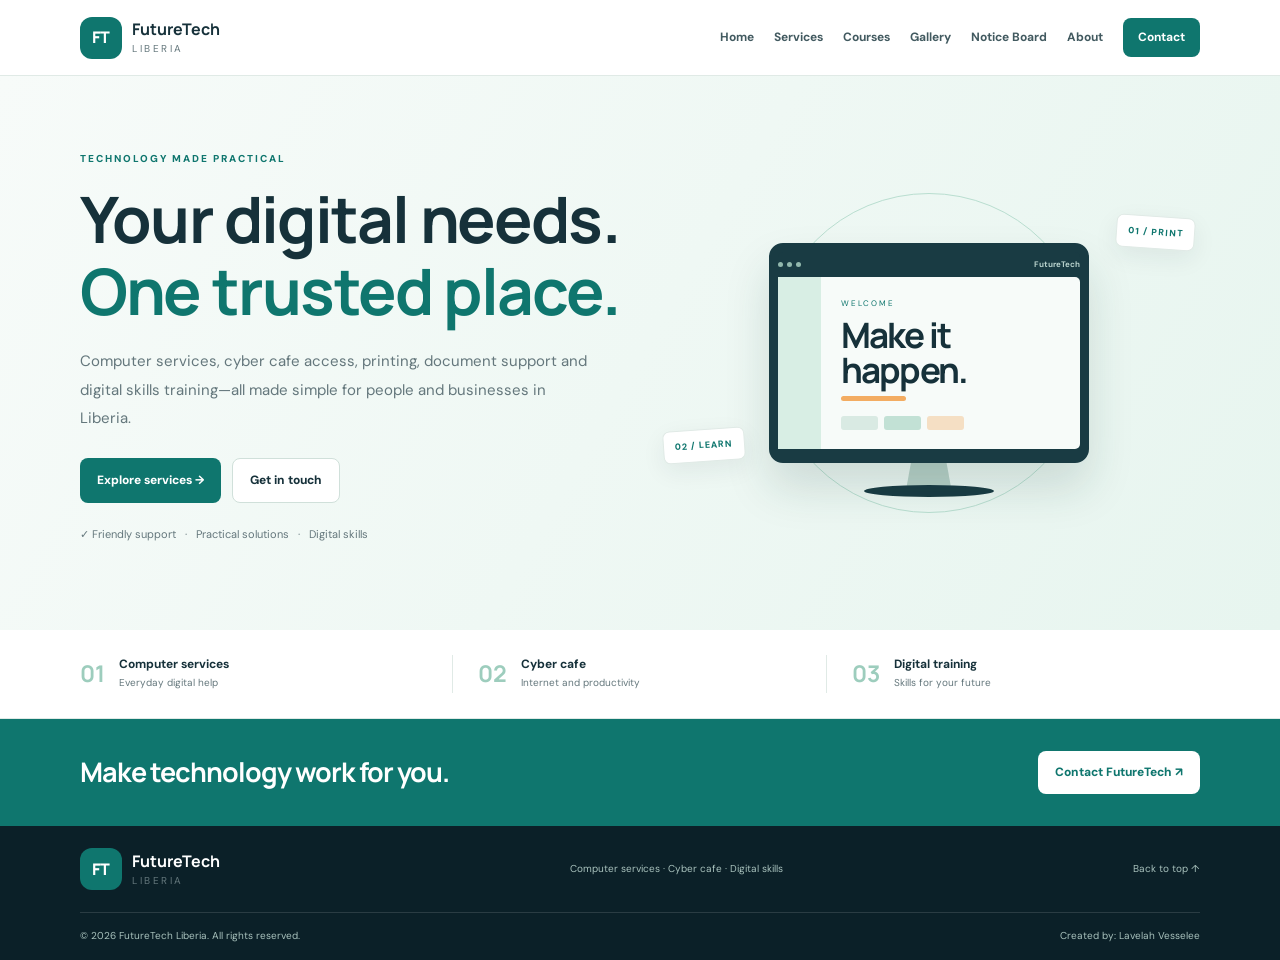
<file: index.html>
<!DOCTYPE html>
<html lang="en"><head><meta charset="utf-8"/><meta content="width=device-width, initial-scale=1" name="viewport"/><meta content="FutureTech Liberia computer services, cyber cafe, printing and digital skills training." name="description"/><meta content="#0f766e" name="theme-color"/><title>FutureTech Liberia | Home</title><link href="styles.css" rel="stylesheet"/><script defer="True" src="script.js"></script></head><body id="top"><header class="header"><div class="container nav-wrap"><a class="brand" href="index.html"><span class="logo">FT</span><span><b>FutureTech</b><small>LIBERIA</small></span></a><button aria-controls="nav" aria-expanded="false" aria-label="Toggle navigation" class="menu-toggle">☰</button><nav id="nav"><a href="index.html">Home</a><a href="services.html">Services</a><a href="courses.html">Courses</a><a href="gallery.html">Gallery</a><a href="notice-board.html">Notice Board</a><a href="about.html">About</a><a class="nav-button" href="contact.html">Contact</a></nav></div></header><main><section class="hero" id="home"><div class="container hero-grid"><div><p class="eyebrow">TECHNOLOGY MADE PRACTICAL</p><h1>Your digital needs.<br/><span>One trusted place.</span></h1><p class="intro">Computer services, cyber cafe access, printing, document support and digital skills training—all made simple for people and businesses in Liberia.</p><div class="actions"><a class="button primary" href="services.html">Explore services →</a><a class="button secondary" href="contact.html">Get in touch</a></div><p class="mini-note">✓ Friendly support   ·   Practical solutions   ·   Digital skills</p></div><div class="hero-art"><div class="circle"></div><div class="monitor"><div class="screen-bar"><i></i><i></i><i></i><b>FutureTech</b></div><div class="screen"><div class="side"></div><div><small>WELCOME</small><h2>Make it<br/>happen.</h2><span class="orange-line"></span><div class="blocks"><i></i><i></i><i></i></div></div></div></div><div class="stand"></div><div class="base"></div><div class="float-tag tag-a">01 / PRINT</div><div class="float-tag tag-b">02 / LEARN</div></div></div></section><section class="highlights"><div class="container highlight-grid"><div><b>01</b><span><strong>Computer services</strong><small>Everyday digital help</small></span></div><div><b>02</b><span><strong>Cyber cafe</strong><small>Internet and productivity</small></span></div><div><b>03</b><span><strong>Digital training</strong><small>Skills for your future</small></span></div></div></section><section class="final-cta"><div class="container cta-inner"><h2>Make technology work for you.</h2><a class="button white" href="contact.html">Contact FutureTech ↗</a></div></section></main><footer><div class="container footer-top"><a class="brand" href="index.html"><span class="logo">FT</span><span><b>FutureTech</b><small>LIBERIA</small></span></a><p>Computer services · Cyber cafe · Digital skills</p><a href="#top">Back to top ↑</a></div><div class="container footer-bottom"><span>© <span id="year"></span> FutureTech Liberia. All rights reserved.</span><span> Created by: Lavelah Vesselee </span></div></footer></body></html>
</file>
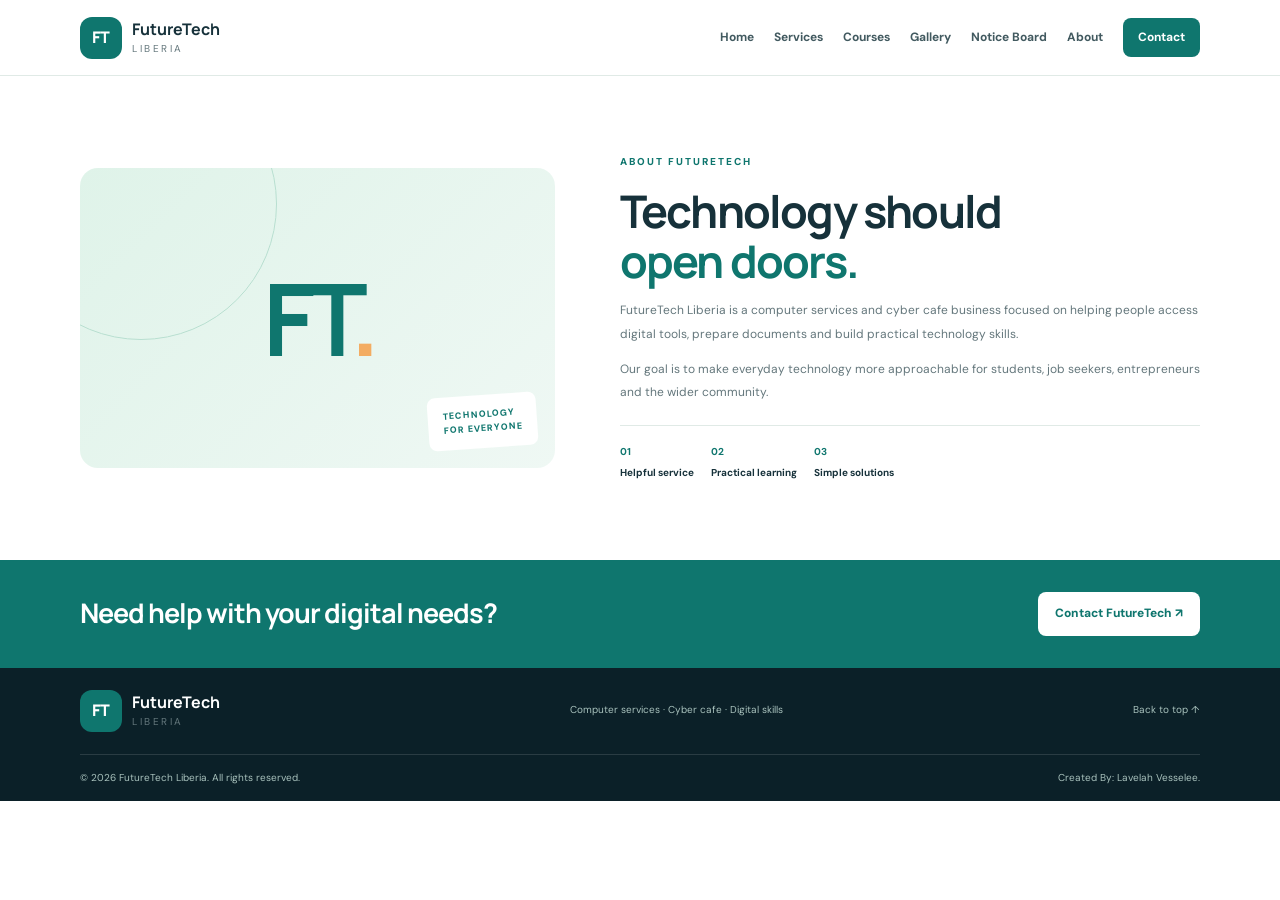
<file: about.html>
<!DOCTYPE html>
<html lang="en"><head><meta charset="utf-8"/><meta content="width=device-width, initial-scale=1" name="viewport"/><meta content="FutureTech Liberia computer services, cyber cafe, printing and digital skills training." name="description"/><meta content="#0f766e" name="theme-color"/><title>FutureTech Liberia | About</title><link href="styles.css" rel="stylesheet"/><script defer="True" src="script.js"></script></head><body id="top"><header class="header"><div class="container nav-wrap"><a class="brand" href="index.html"><span class="logo">FT</span><span><b>FutureTech</b><small>LIBERIA</small></span></a><button aria-controls="nav" aria-expanded="false" aria-label="Toggle navigation" class="menu-toggle">☰</button><nav id="nav"><a href="index.html">Home</a><a href="services.html">Services</a><a href="courses.html">Courses</a><a href="gallery.html">Gallery</a><a href="notice-board.html">Notice Board</a><a href="about.html">About</a><a class="nav-button" href="contact.html">Contact</a></nav></div></header><main><section class="section" id="about"><div class="container about-grid"><div class="about-art"><strong>FT<span>.</span></strong><div>TECHNOLOGY<br/>FOR EVERYONE</div></div><div><p class="eyebrow">ABOUT FUTURETECH</p><h2>Technology should<br/><span>open doors.</span></h2><p class="body-copy">FutureTech Liberia is a computer services and cyber cafe business focused on helping people access digital tools, prepare documents and build practical technology skills.</p><p class="body-copy">Our goal is to make everyday technology more approachable for students, job seekers, entrepreneurs and the wider community.</p><div class="values"><span><b>01</b> Helpful service</span><span><b>02</b> Practical learning</span><span><b>03</b> Simple solutions</span></div></div></div></section><section class="final-cta"><div class="container cta-inner"><h2>Need help with your digital needs?</h2><a class="button white" href="contact.html">Contact FutureTech ↗</a></div></section></main><footer><div class="container footer-top"><a class="brand" href="index.html"><span class="logo">FT</span><span><b>FutureTech</b><small>LIBERIA</small></span></a><p>Computer services · Cyber cafe · Digital skills</p><a href="#top">Back to top ↑</a></div><div class="container footer-bottom"><span>© <span id="year"></span> FutureTech Liberia. All rights reserved.</span><span>Created By: Lavelah Vesselee.</span></div></footer></body></html>
</file>
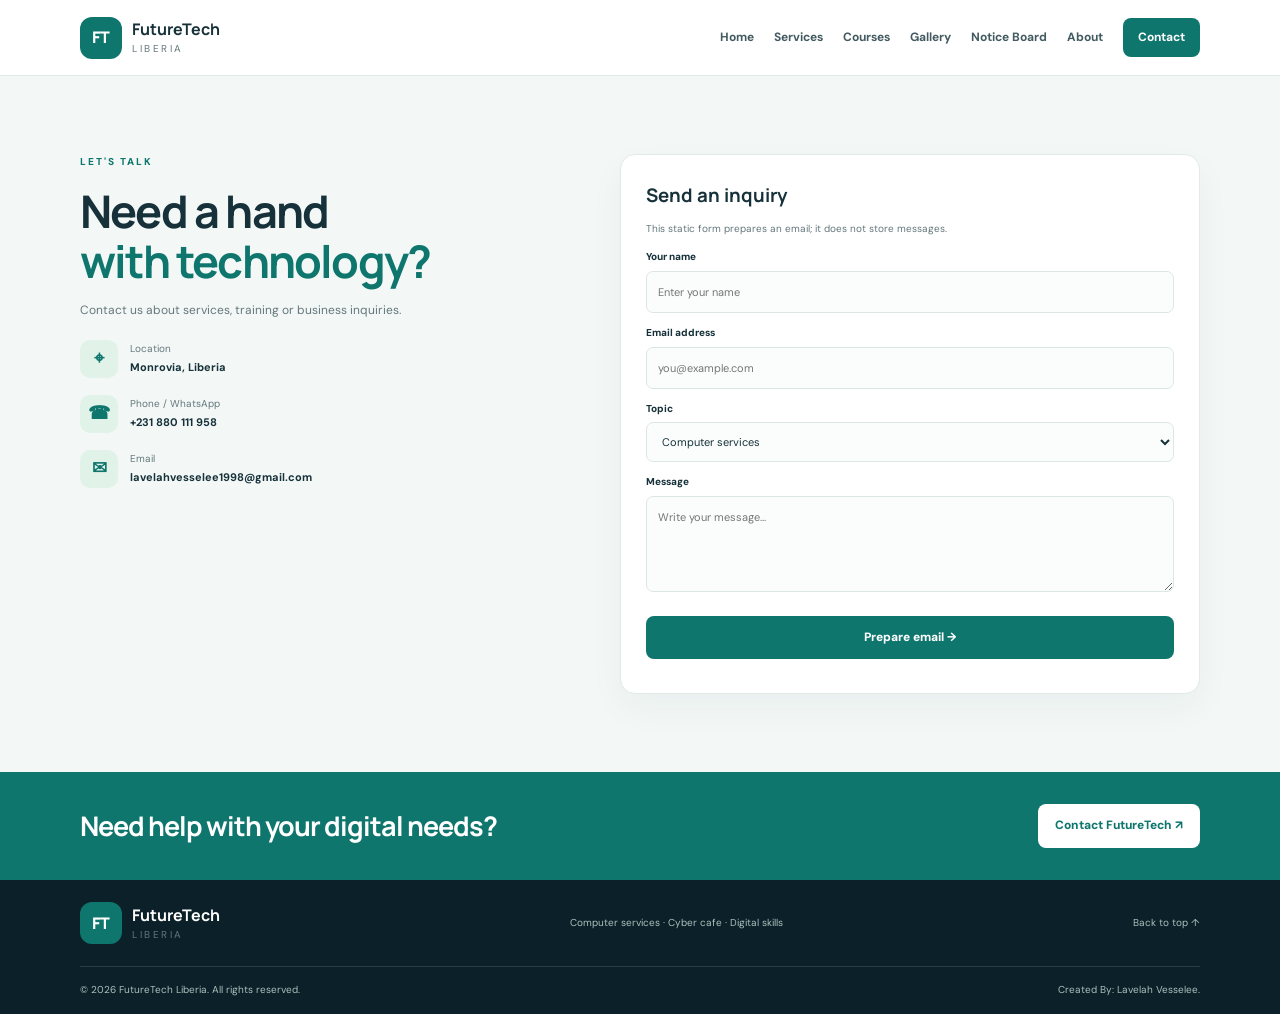
<file: contact.html>
<!DOCTYPE html>
<html lang="en"><head><meta charset="utf-8"/><meta content="width=device-width, initial-scale=1" name="viewport"/><meta content="FutureTech Liberia computer services, cyber cafe, printing and digital skills training." name="description"/><meta content="#0f766e" name="theme-color"/><title>FutureTech Liberia | Contact</title><link href="styles.css" rel="stylesheet"/><script defer="True" src="script.js"></script></head><body id="top"><header class="header"><div class="container nav-wrap"><a class="brand" href="index.html"><span class="logo">FT</span><span><b>FutureTech</b><small>LIBERIA</small></span></a><button aria-controls="nav" aria-expanded="false" aria-label="Toggle navigation" class="menu-toggle">☰</button><nav id="nav"><a href="index.html">Home</a><a href="services.html">Services</a><a href="courses.html">Courses</a><a href="gallery.html">Gallery</a><a href="notice-board.html">Notice Board</a><a href="about.html">About</a><a class="nav-button" href="contact.html">Contact</a></nav></div></header><main><section class="section soft" id="contact"><div class="container contact-grid"><div><p class="eyebrow">LET'S TALK</p><h2>Need a hand<br/><span>with technology?</span></h2><p class="body-copy">Contact us about services, training or business inquiries.</p><div class="contact-detail"><b>⌖</b><span><small>Location</small><strong>Monrovia, Liberia</strong></span></div><div class="contact-detail"><b>☎</b><span><small>Phone / WhatsApp</small><strong><a href="tel:+231880111958">+231 880 111 958</a></strong></span></div><div class="contact-detail"><b>✉</b><span><small>Email</small><strong><a href="mailto:lavelahvesselee1998@gmail.com">lavelahvesselee1998@gmail.com</a></strong></span></div></div><form class="form" id="contact-form"><h3>Send an inquiry</h3><p>This static form prepares an email; it does not store messages.</p><label for="name">Your name</label><input id="name" name="name" placeholder="Enter your name" required=""/><label for="email">Email address</label><input id="email" name="email" placeholder="you@example.com" required="" type="email"/><label for="topic">Topic</label><select id="topic" name="topic"><option>Computer services</option><option>Printing or documents</option><option>Courses and training</option><option>Business inquiry</option><option>Other</option></select><label for="message">Message</label><textarea id="message" name="message" placeholder="Write your message..." required="" rows="4"></textarea><button class="button primary" type="submit">Prepare email →</button><p aria-live="polite" id="form-status"></p></form></div></section><section class="final-cta"><div class="container cta-inner"><h2>Need help with your digital needs?</h2><a class="button white" href="contact.html">Contact FutureTech ↗</a></div></section></main><footer><div class="container footer-top"><a class="brand" href="index.html"><span class="logo">FT</span><span><b>FutureTech</b><small>LIBERIA</small></span></a><p>Computer services · Cyber cafe · Digital skills</p><a href="#top">Back to top ↑</a></div><div class="container footer-bottom"><span>© <span id="year"></span> FutureTech Liberia. All rights reserved.</span><span>Created By: Lavelah Vesselee.</span></div></footer></body></html>
</file>
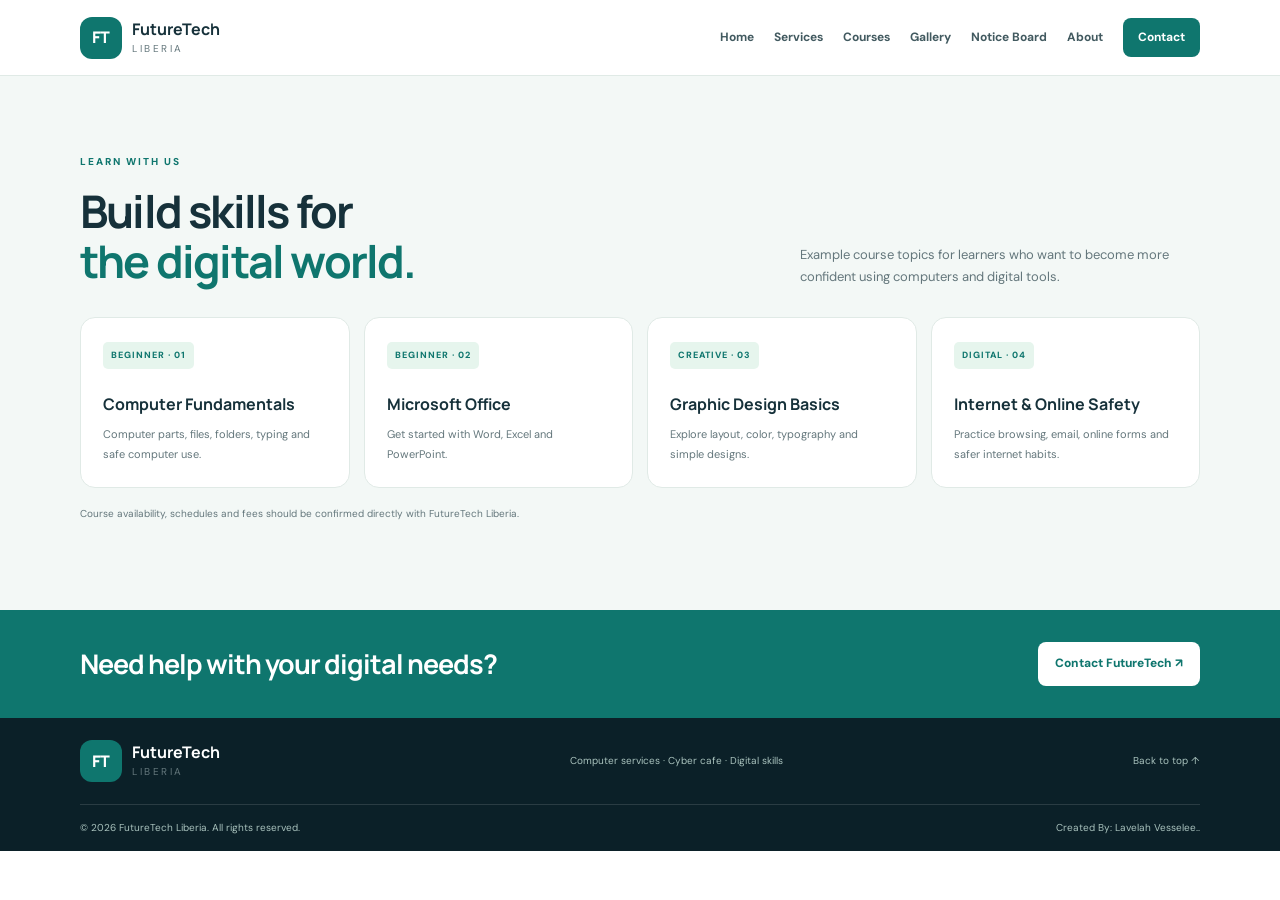
<file: courses.html>
<!DOCTYPE html>
<html lang="en"><head><meta charset="utf-8"/><meta content="width=device-width, initial-scale=1" name="viewport"/><meta content="FutureTech Liberia computer services, cyber cafe, printing and digital skills training." name="description"/><meta content="#0f766e" name="theme-color"/><title>FutureTech Liberia | Courses</title><link href="styles.css" rel="stylesheet"/><script defer="True" src="script.js"></script></head><body id="top"><header class="header"><div class="container nav-wrap"><a class="brand" href="index.html"><span class="logo">FT</span><span><b>FutureTech</b><small>LIBERIA</small></span></a><button aria-controls="nav" aria-expanded="false" aria-label="Toggle navigation" class="menu-toggle">☰</button><nav id="nav"><a href="index.html">Home</a><a href="services.html">Services</a><a href="courses.html">Courses</a><a href="gallery.html">Gallery</a><a href="notice-board.html">Notice Board</a><a href="about.html">About</a><a class="nav-button" href="contact.html">Contact</a></nav></div></header><main><section class="section soft" id="courses"><div class="container"><div class="section-head"><div><p class="eyebrow">LEARN WITH US</p><h2>Build skills for<br/><span>the digital world.</span></h2></div><p>Example course topics for learners who want to become more confident using computers and digital tools.</p></div><div class="cards four"><article class="card course"><label>BEGINNER · 01</label><h3>Computer Fundamentals</h3><p>Computer parts, files, folders, typing and safe computer use.</p></article><article class="card course"><label>BEGINNER · 02</label><h3>Microsoft Office</h3><p>Get started with Word, Excel and PowerPoint.</p></article><article class="card course"><label>CREATIVE · 03</label><h3>Graphic Design Basics</h3><p>Explore layout, color, typography and simple designs.</p></article><article class="card course"><label>DIGITAL · 04</label><h3>Internet &amp; Online Safety</h3><p>Practice browsing, email, online forms and safer internet habits.</p></article></div><p class="small-note">Course availability, schedules and fees should be confirmed directly with FutureTech Liberia.</p></div></section><section class="final-cta"><div class="container cta-inner"><h2>Need help with your digital needs?</h2><a class="button white" href="contact.html">Contact FutureTech ↗</a></div></section></main><footer><div class="container footer-top"><a class="brand" href="index.html"><span class="logo">FT</span><span><b>FutureTech</b><small>LIBERIA</small></span></a><p>Computer services · Cyber cafe · Digital skills</p><a href="#top">Back to top ↑</a></div><div class="container footer-bottom"><span>© <span id="year"></span> FutureTech Liberia. All rights reserved.</span><span>Created By: Lavelah Vesselee..</span></div></footer></body></html>
</file>
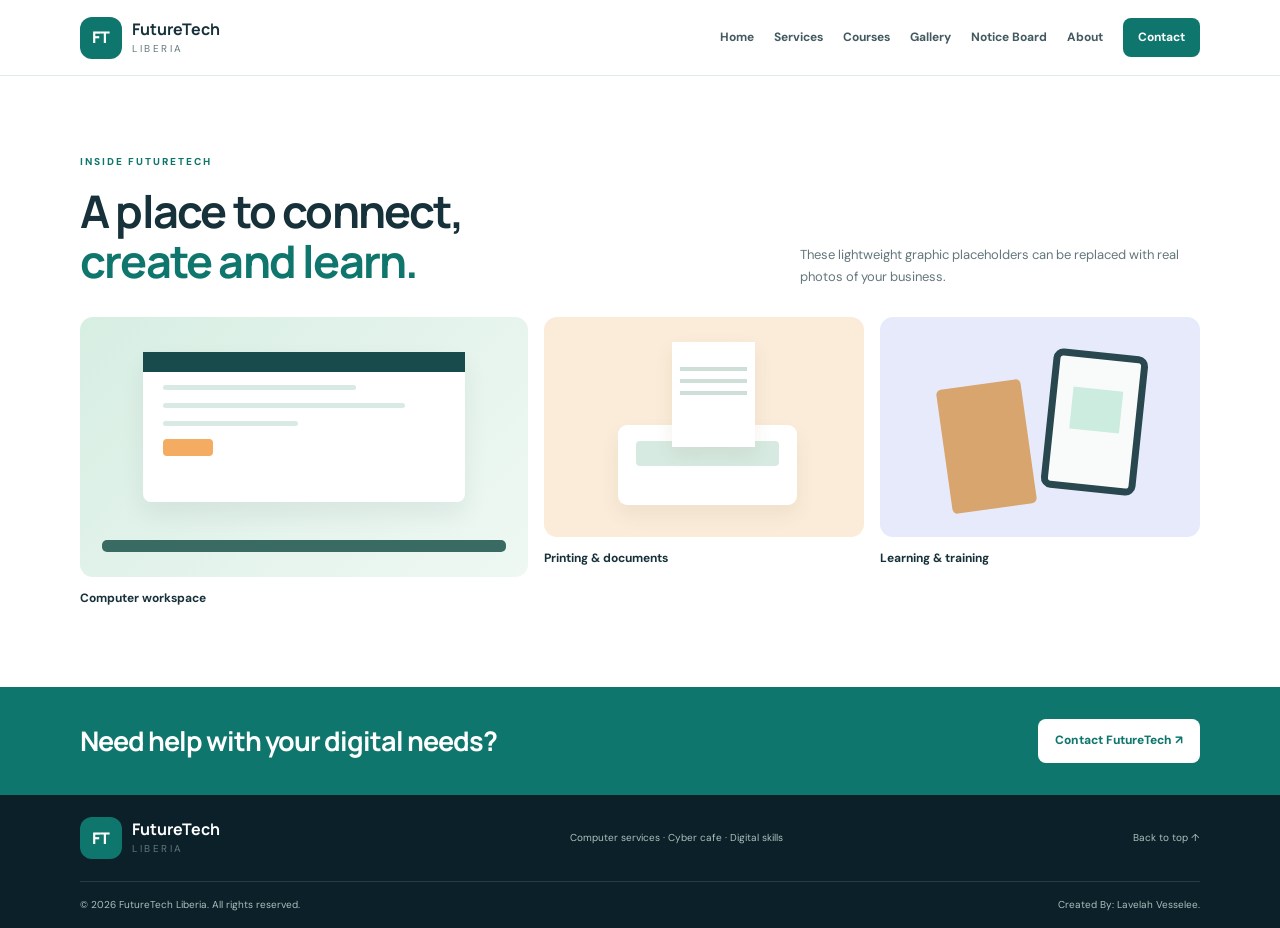
<file: gallery.html>
<!DOCTYPE html>
<html lang="en"><head><meta charset="utf-8"/><meta content="width=device-width, initial-scale=1" name="viewport"/><meta content="FutureTech Liberia computer services, cyber cafe, printing and digital skills training." name="description"/><meta content="#0f766e" name="theme-color"/><title>FutureTech Liberia | Gallery</title><link href="styles.css" rel="stylesheet"/><script defer="True" src="script.js"></script></head><body id="top"><header class="header"><div class="container nav-wrap"><a class="brand" href="index.html"><span class="logo">FT</span><span><b>FutureTech</b><small>LIBERIA</small></span></a><button aria-controls="nav" aria-expanded="false" aria-label="Toggle navigation" class="menu-toggle">☰</button><nav id="nav"><a href="index.html">Home</a><a href="services.html">Services</a><a href="courses.html">Courses</a><a href="gallery.html">Gallery</a><a href="notice-board.html">Notice Board</a><a href="about.html">About</a><a class="nav-button" href="contact.html">Contact</a></nav></div></header><main><section class="section" id="gallery"><div class="container"><div class="section-head"><div><p class="eyebrow">INSIDE FUTURETECH</p><h2>A place to connect,<br/><span>create and learn.</span></h2></div><p>These lightweight graphic placeholders can be replaced with real photos of your business.</p></div><div class="gallery"><div class="gallery-tile large"><div class="illustration workspace"><div class="mock-window"><div></div><i></i><i></i><i></i><b></b></div><div class="desk"></div></div><strong>Computer workspace</strong></div><div class="gallery-tile"><div class="illustration printing"><div class="paper"><i></i><i></i><i></i></div><div class="printer"></div></div><strong>Printing &amp; documents</strong></div><div class="gallery-tile"><div class="illustration learning"><div class="book"></div><div class="tablet"></div></div><strong>Learning &amp; training</strong></div></div></div></section><section class="final-cta"><div class="container cta-inner"><h2>Need help with your digital needs?</h2><a class="button white" href="contact.html">Contact FutureTech ↗</a></div></section></main><footer><div class="container footer-top"><a class="brand" href="index.html"><span class="logo">FT</span><span><b>FutureTech</b><small>LIBERIA</small></span></a><p>Computer services · Cyber cafe · Digital skills</p><a href="#top">Back to top ↑</a></div><div class="container footer-bottom"><span>© <span id="year"></span> FutureTech Liberia. All rights reserved.</span><span>Created By: Lavelah Vesselee.</span></div></footer></body></html>
</file>
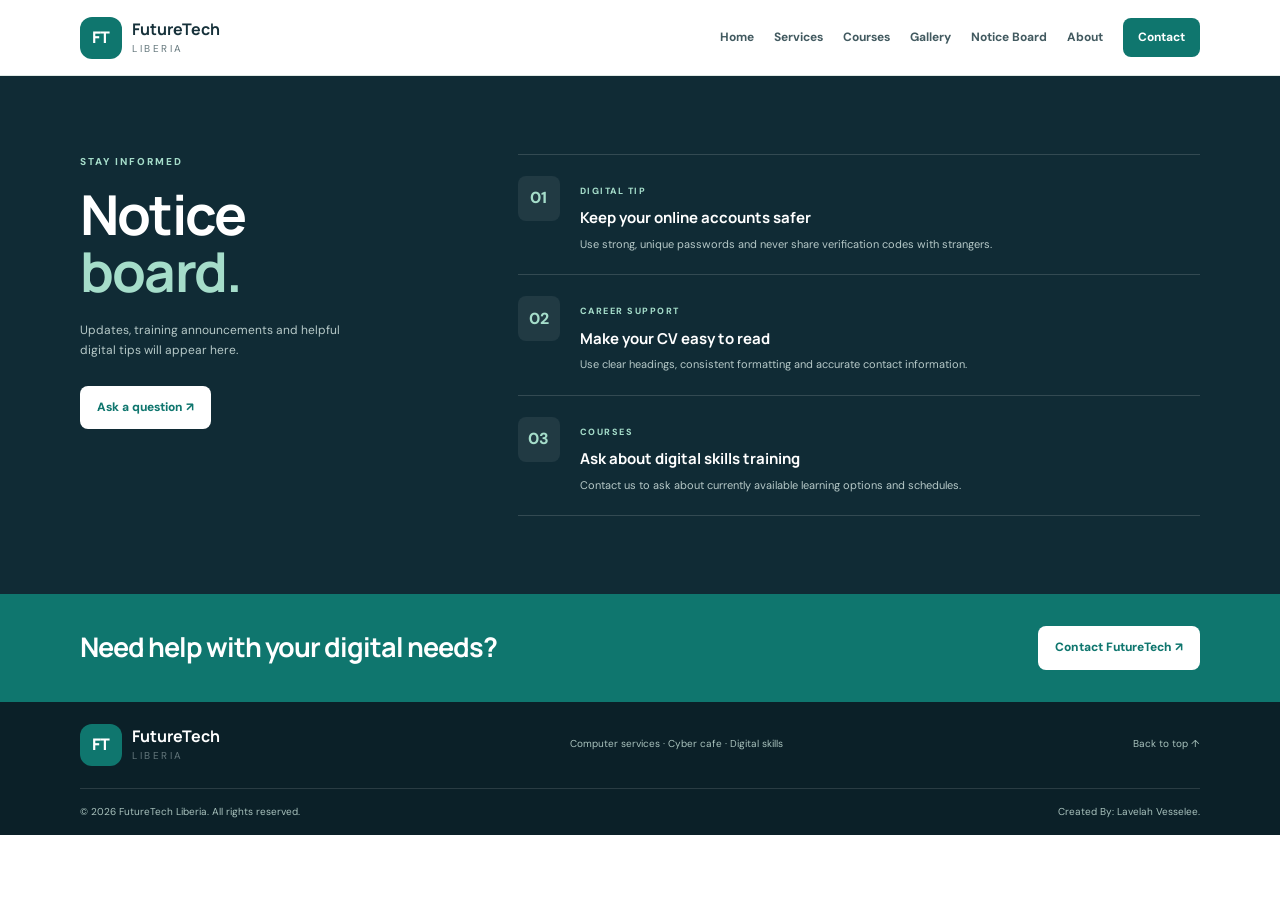
<file: notice-board.html>
<!DOCTYPE html>
<html lang="en"><head><meta charset="utf-8"/><meta content="width=device-width, initial-scale=1" name="viewport"/><meta content="FutureTech Liberia computer services, cyber cafe, printing and digital skills training." name="description"/><meta content="#0f766e" name="theme-color"/><title>FutureTech Liberia | Notice Board</title><link href="styles.css" rel="stylesheet"/><script defer="True" src="script.js"></script></head><body id="top"><header class="header"><div class="container nav-wrap"><a class="brand" href="index.html"><span class="logo">FT</span><span><b>FutureTech</b><small>LIBERIA</small></span></a><button aria-controls="nav" aria-expanded="false" aria-label="Toggle navigation" class="menu-toggle">☰</button><nav id="nav"><a href="index.html">Home</a><a href="services.html">Services</a><a href="courses.html">Courses</a><a href="gallery.html">Gallery</a><a href="notice-board.html">Notice Board</a><a href="about.html">About</a><a class="nav-button" href="contact.html">Contact</a></nav></div></header><main><section class="section dark" id="notices"><div class="container notice-layout"><div><p class="eyebrow light">STAY INFORMED</p><h2>Notice<br/><span>board.</span></h2><p class="dark-intro">Updates, training announcements and helpful digital tips will appear here.</p><a class="button white" href="contact.html">Ask a question ↗</a></div><div class="notice-list"><article><span class="notice-number">01</span><div><label>DIGITAL TIP</label><h3>Keep your online accounts safer</h3><p>Use strong, unique passwords and never share verification codes with strangers.</p></div></article><article><span class="notice-number">02</span><div><label>CAREER SUPPORT</label><h3>Make your CV easy to read</h3><p>Use clear headings, consistent formatting and accurate contact information.</p></div></article><article><span class="notice-number">03</span><div><label>COURSES</label><h3>Ask about digital skills training</h3><p>Contact us to ask about currently available learning options and schedules.</p></div></article></div></div></section><section class="final-cta"><div class="container cta-inner"><h2>Need help with your digital needs?</h2><a class="button white" href="contact.html">Contact FutureTech ↗</a></div></section></main><footer><div class="container footer-top"><a class="brand" href="index.html"><span class="logo">FT</span><span><b>FutureTech</b><small>LIBERIA</small></span></a><p>Computer services · Cyber cafe · Digital skills</p><a href="#top">Back to top ↑</a></div><div class="container footer-bottom"><span>© <span id="year"></span> FutureTech Liberia. All rights reserved.</span><span>Created By: Lavelah Vesselee.</span></div></footer></body></html>
</file>
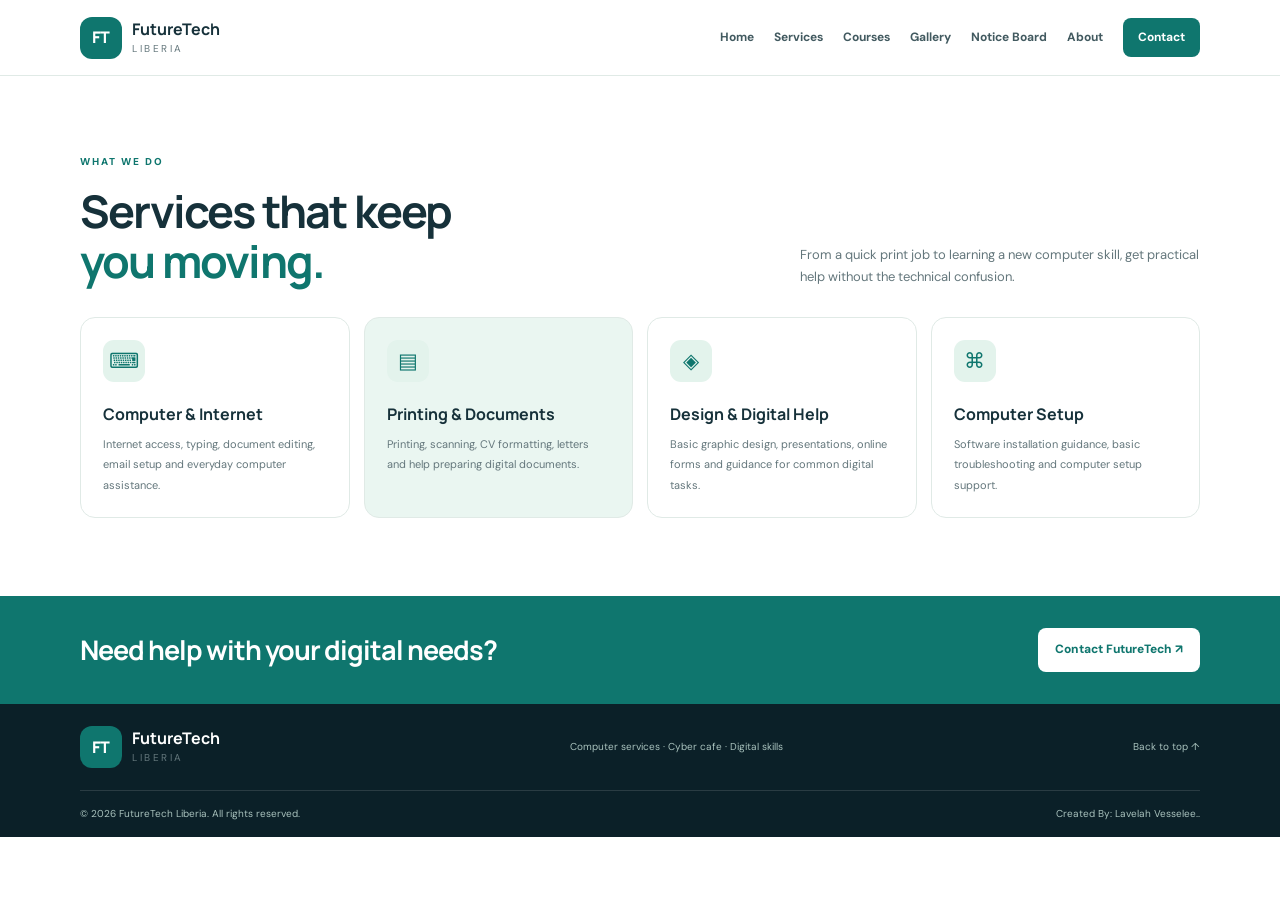
<file: services.html>
<!DOCTYPE html>
<html lang="en"><head><meta charset="utf-8"/><meta content="width=device-width, initial-scale=1" name="viewport"/><meta content="FutureTech Liberia computer services, cyber cafe, printing and digital skills training." name="description"/><meta content="#0f766e" name="theme-color"/><title>FutureTech Liberia | Services</title><link href="styles.css" rel="stylesheet"/><script defer="True" src="script.js"></script></head><body id="top"><header class="header"><div class="container nav-wrap"><a class="brand" href="index.html"><span class="logo">FT</span><span><b>FutureTech</b><small>LIBERIA</small></span></a><button aria-controls="nav" aria-expanded="false" aria-label="Toggle navigation" class="menu-toggle">☰</button><nav id="nav"><a href="index.html">Home</a><a href="services.html">Services</a><a href="courses.html">Courses</a><a href="gallery.html">Gallery</a><a href="notice-board.html">Notice Board</a><a href="about.html">About</a><a class="nav-button" href="contact.html">Contact</a></nav></div></header><main><section class="section" id="services"><div class="container"><div class="section-head"><div><p class="eyebrow">WHAT WE DO</p><h2>Services that keep<br/><span>you moving.</span></h2></div><p>From a quick print job to learning a new computer skill, get practical help without the technical confusion.</p></div><div class="cards four"><article class="card"><div class="icon">⌨</div><h3>Computer &amp; Internet</h3><p>Internet access, typing, document editing, email setup and everyday computer assistance.</p></article><article class="card featured"><div class="icon">▤</div><h3>Printing &amp; Documents</h3><p>Printing, scanning, CV formatting, letters and help preparing digital documents.</p></article><article class="card"><div class="icon">◈</div><h3>Design &amp; Digital Help</h3><p>Basic graphic design, presentations, online forms and guidance for common digital tasks.</p></article><article class="card"><div class="icon">⌘</div><h3>Computer Setup</h3><p>Software installation guidance, basic troubleshooting and computer setup support.</p></article></div></div></section><section class="final-cta"><div class="container cta-inner"><h2>Need help with your digital needs?</h2><a class="button white" href="contact.html">Contact FutureTech ↗</a></div></section></main><footer><div class="container footer-top"><a class="brand" href="index.html"><span class="logo">FT</span><span><b>FutureTech</b><small>LIBERIA</small></span></a><p>Computer services · Cyber cafe · Digital skills</p><a href="#top">Back to top ↑</a></div><div class="container footer-bottom"><span>© <span id="year"></span> FutureTech Liberia. All rights reserved.</span><span>Created By: Lavelah Vesselee..</span></div></footer></body></html>
</file>
<file: styles.css>
@import url('https://fonts.googleapis.com/css2?family=DM+Sans:wght@400;500;600;700&family=Manrope:wght@500;600;700;800&display=swap');
:root{--ink:#16313a;--muted:#64777c;--teal:#0f766e;--deep:#0c5752;--soft:#f3f8f6;--line:#e0eae6;--mint:#dff3ea;--orange:#f3ac62;--navy:#102b35}*{box-sizing:border-box}html{scroll-behavior:smooth;scroll-padding-top:85px}body{margin:0;font-family:'DM Sans',Arial,sans-serif;color:var(--ink);line-height:1.65}a{color:inherit;text-decoration:none}button,input,select,textarea{font:inherit}.container{width:min(1120px,calc(100% - 36px));margin:auto}.header{position:sticky;top:0;z-index:10;background:#ffffffed;backdrop-filter:blur(10px);border-bottom:1px solid var(--line)}.nav-wrap{min-height:75px;display:flex;align-items:center;justify-content:space-between;gap:24px}.brand{display:flex;align-items:center;gap:10px}.logo{display:grid;place-items:center;width:42px;height:42px;border-radius:12px;background:var(--teal);color:white;font-weight:800;font-family:Manrope,sans-serif}.brand b,.brand small{display:block;line-height:1.2}.brand b{font-family:Manrope,sans-serif}.brand small{font-size:10px;letter-spacing:2.5px;color:var(--muted);margin-top:4px}.header nav{display:flex;align-items:center;gap:20px}.header nav a{font-size:12px;font-weight:700;color:#425a60}.header nav a:hover{color:var(--teal)}.header nav .nav-button{background:var(--teal);color:white;padding:10px 15px;border-radius:8px}.menu-toggle{display:none;border:0;background:var(--soft);border-radius:8px;padding:8px 12px;font-size:20px}.hero{padding:75px 0;background:linear-gradient(120deg,#f7fbf9,#e7f5ef);overflow:hidden;position:relative}.hero-grid{display:grid;grid-template-columns:1fr 1fr;gap:35px;align-items:center}.eyebrow{font-size:10px;font-weight:800;letter-spacing:2px;color:var(--teal);margin:0 0 15px}.hero h1,h2{font-family:Manrope,sans-serif;letter-spacing:-1.8px;line-height:1.13}.hero h1{font-size:clamp(40px,5.2vw,64px);margin:0 0 20px}.hero h1 span,h2 span{color:var(--teal)}.intro{color:var(--muted);font-size:15px;line-height:1.9;max-width:520px}.actions{display:flex;gap:11px;flex-wrap:wrap;margin-top:25px}.button{display:inline-flex;align-items:center;justify-content:center;gap:10px;border:0;border-radius:8px;padding:12px 17px;font-size:12px;font-weight:800;cursor:pointer}.primary{background:var(--teal);color:white}.primary:hover{background:var(--deep)}.secondary{border:1px solid #d0e0da;background:#fff}.white{background:#fff;color:var(--teal)}.mini-note{font-size:11px;color:var(--muted);margin-top:22px}.hero-art{height:350px;position:relative;display:grid;place-items:center}.circle{position:absolute;width:320px;height:320px;border:1px solid #b9ded0;border-radius:50%}.monitor{z-index:1;width:320px;height:220px;border:9px solid #193b43;border-bottom-width:14px;border-radius:14px;background:#193b43;box-shadow:0 25px 45px #123e3925;overflow:hidden}.screen-bar{height:25px;display:flex;align-items:center;gap:4px;color:#bad4ce;font-size:8px}.screen-bar i{width:5px;height:5px;background:#92b8ad;border-radius:50%}.screen-bar b{margin-left:auto}.screen{height:calc(100% - 25px);display:flex;background:#f7fbf9;border-radius:5px}.screen .side{width:43px;background:#d8eee4;margin-right:20px}.screen small{display:block;color:var(--teal);font-size:8px;letter-spacing:2px;margin-top:20px}.screen h2{font-size:35px;line-height:1;margin:8px 0}.orange-line{display:block;width:65px;height:5px;background:var(--orange);border-radius:5px}.blocks{display:flex;gap:6px;margin-top:15px}.blocks i{width:37px;height:14px;border-radius:3px;background:#d9eae3}.blocks i:nth-child(2){background:#c2e1d5}.blocks i:nth-child(3){background:#f5dfc4}.stand{position:absolute;bottom:38px;width:65px;height:60px;background:#b8d1c8;clip-path:polygon(32% 0,68% 0,85% 100%,15% 100%)}.base{position:absolute;bottom:31px;width:130px;height:12px;border-radius:50%;background:#193b43}.float-tag{position:absolute;z-index:2;background:white;color:var(--teal);border:1px solid var(--line);border-radius:7px;padding:8px 11px;font-size:9px;font-weight:800;letter-spacing:1px;box-shadow:0 8px 25px #16313a12}.tag-a{top:38px;right:5px;transform:rotate(4deg)}.tag-b{bottom:66px;left:5px;transform:rotate(-4deg)}.highlights{border-bottom:1px solid var(--line)}.highlight-grid{display:grid;grid-template-columns:repeat(3,1fr);padding:25px 0}.highlight-grid>div{display:flex;gap:14px;align-items:center;border-right:1px solid var(--line);padding:0 25px}.highlight-grid>div:first-child{padding-left:0}.highlight-grid>div:last-child{border:0}.highlight-grid b{font-family:Manrope,sans-serif;font-size:23px;color:#9dcdbd}.highlight-grid strong,.highlight-grid small{display:block}.highlight-grid strong{font-size:12px}.highlight-grid small{font-size:10px;color:var(--muted)}.section{padding:78px 0}.soft{background:var(--soft)}.section-head{display:flex;justify-content:space-between;align-items:end;gap:30px;margin-bottom:30px}.section-head h2,.about-grid h2,.contact-grid h2{font-size:clamp(32px,4vw,45px);margin:0}.section-head>p{max-width:400px;color:var(--muted);font-size:13px;margin:0}.cards{display:grid;gap:14px}.four{grid-template-columns:repeat(4,1fr)}.card{background:white;border:1px solid var(--line);border-radius:15px;padding:22px;transition:transform .2s,box-shadow .2s}.card:hover{transform:translateY(-3px);box-shadow:0 15px 35px #16313a0e}.featured{background:#eaf6f1}.icon{display:grid;place-items:center;width:42px;height:42px;border-radius:11px;background:#e3f3ec;color:var(--teal);font-size:21px}.card h3{font-family:Manrope,sans-serif;font-size:16px;line-height:1.3;margin:22px 0 9px}.card p{font-size:11px;color:var(--muted);line-height:1.85;margin:0}.course label{display:inline-block;font-size:9px;font-weight:800;letter-spacing:1px;background:#e6f5ed;color:var(--teal);border-radius:5px;padding:6px 8px}.course h3{margin-top:25px}.small-note{font-size:10px;color:var(--muted);margin-top:18px}.gallery{display:grid;grid-template-columns:1.4fr 1fr 1fr;gap:16px}.gallery-tile strong{display:block;font-size:12px;margin-top:12px}.illustration{height:220px;border-radius:13px;position:relative;overflow:hidden;background:#e2f2ea}.large .illustration{height:260px}.workspace{background:linear-gradient(135deg,#d7eee3,#eff8f3)}.mock-window{position:absolute;top:35px;left:14%;width:72%;height:150px;background:white;border-radius:8px;box-shadow:0 12px 25px #16313a12;padding-top:20px}.mock-window div{position:absolute;top:0;left:0;right:0;height:20px;background:#174b4c}.mock-window i{display:block;height:5px;background:#d8eae3;margin:13px 20px;width:60%;border-radius:3px}.mock-window i:nth-of-type(2){width:75%}.mock-window i:nth-of-type(3){width:42%}.mock-window b{display:block;background:var(--orange);height:17px;width:50px;margin:10px 20px;border-radius:4px}.desk{position:absolute;bottom:25px;left:5%;right:5%;height:12px;background:#396b63;border-radius:5px}.printing{background:#faecd9}.paper{position:absolute;z-index:2;top:25px;left:40%;width:26%;height:105px;background:#fff;padding:25px 8px;box-shadow:0 8px 18px #67471b14}.paper i{display:block;height:4px;background:#cddfd7;margin-bottom:8px}.printer{position:absolute;left:23%;bottom:32px;width:56%;height:80px;background:#fff;border-radius:9px;box-shadow:0 10px 20px #67471b12}.printer:before{content:'';position:absolute;left:10%;right:10%;top:16px;height:25px;background:#d6eae1;border-radius:4px}.learning{background:#e6eafb}.book{position:absolute;left:20%;bottom:28px;width:85px;height:125px;background:#d9a56f;border-radius:5px;transform:rotate(-8deg)}.tablet{position:absolute;right:18%;top:35px;width:95px;height:140px;border:7px solid #28474f;border-radius:10px;background:#f9fbfa;transform:rotate(6deg)}.tablet:after{content:'';display:block;width:50px;height:42px;background:#ccece0;margin:30px auto}.dark{background:var(--navy);color:white}.light{color:#a5ddca}.notice-layout{display:grid;grid-template-columns:.7fr 1.3fr;gap:70px}.notice-layout h2{font-size:55px;line-height:1.05;margin:0}.notice-layout h2 span{color:#a5ddca}.dark-intro{color:#b6c9c8;font-size:12px;max-width:290px;margin:20px 0 25px}.notice-list{border-top:1px solid #ffffff25}.notice-list article{display:grid;grid-template-columns:45px 1fr;gap:17px;padding:21px 0;border-bottom:1px solid #ffffff25}.notice-number{display:grid;place-items:center;width:42px;height:45px;background:#ffffff12;border-radius:8px;color:#a5ddca;font-weight:800}.notice-list label{font-size:9px;letter-spacing:1.5px;color:#a5ddca;font-weight:800}.notice-list h3{font-family:Manrope,sans-serif;font-size:15px;margin:4px 0}.notice-list p{font-size:11px;color:#b6c9c8;margin:0}.about-grid,.contact-grid{display:grid;grid-template-columns:.9fr 1.1fr;gap:65px;align-items:center}.about-art{min-height:300px;background:linear-gradient(135deg,#dff3e9,#eff8f4);border-radius:18px;display:grid;place-items:center;position:relative;overflow:hidden}.about-art:before{content:'';position:absolute;width:270px;height:270px;border:1px solid #b8dfd0;border-radius:50%;left:-75px;top:-100px}.about-art>strong{font-family:Manrope,sans-serif;font-size:100px;letter-spacing:-8px;color:var(--teal)}.about-art>strong span{color:var(--orange)}.about-art div{position:absolute;right:18px;bottom:20px;background:white;color:var(--teal);padding:12px 15px;border-radius:8px;font-size:9px;font-weight:800;letter-spacing:1px;line-height:1.6;transform:rotate(-4deg)}.body-copy{font-size:12px;line-height:1.95;color:var(--muted)}.values{display:flex;gap:17px;border-top:1px solid var(--line);padding-top:18px;margin-top:20px}.values span{font-size:10px;font-weight:700}.values b{display:block;color:var(--teal);margin-bottom:5px}.contact-grid{align-items:start}.contact-detail{display:flex;align-items:center;gap:12px;margin:17px 0}.contact-detail>b{display:grid;place-items:center;width:38px;height:38px;border-radius:10px;background:#e1f2e9;color:var(--teal);font-size:18px}.contact-detail small,.contact-detail strong{display:block}.contact-detail small{font-size:10px;color:var(--muted)}.contact-detail strong{font-size:11px}.form{background:white;padding:25px;border:1px solid var(--line);border-radius:15px;box-shadow:0 14px 35px #16313a0b}.form h3{font-family:Manrope,sans-serif;margin:0 0 4px}.form>p{font-size:10px;color:var(--muted)}.form label{display:block;font-size:10px;font-weight:800;margin:12px 0 5px}.form input,.form select,.form textarea{width:100%;padding:11px;border:1px solid #dce7e2;border-radius:7px;background:#fbfdfc;font-size:11px;color:var(--ink)}.form textarea{resize:vertical}.form button{width:100%;margin-top:15px}.form #form-status{color:var(--teal);margin:9px 0 0}.final-cta{background:var(--teal);padding:32px 0}.cta-inner{display:flex;align-items:center;justify-content:space-between;gap:20px}.cta-inner h2{font-size:27px;color:white;margin:0;letter-spacing:-1px}footer{background:#0b2028;color:white}.footer-top,.footer-bottom{display:flex;align-items:center;justify-content:space-between;gap:20px;padding:22px 0}.footer-top{border-bottom:1px solid #ffffff20}.footer-top p,.footer-top>a:last-child,.footer-bottom{font-size:10px;color:#a9c2bd}.footer-top p{margin:0}.footer-bottom{padding:15px 0}.footer-bottom span:last-child{text-align:right}
@media(max-width:950px){.header nav{gap:11px}.header nav a{font-size:11px}.four{grid-template-columns:repeat(2,1fr)}.notice-layout{gap:35px}.about-grid,.contact-grid{gap:35px}}
@media(max-width:720px){.container{width:calc(100% - 30px)}.nav-wrap{min-height:68px}.menu-toggle{display:block}.header nav{display:none;position:absolute;top:68px;left:15px;right:15px;background:white;border:1px solid var(--line);border-radius:12px;padding:12px;box-shadow:0 15px 35px #16313a15;align-items:stretch;flex-direction:column;gap:0}.header nav.open{display:flex}.header nav a{padding:11px 8px;font-size:13px}.header nav .nav-button{text-align:center;margin-top:5px}.hero{padding:52px 0 38px}.hero-grid{grid-template-columns:1fr}.hero-art{height:310px;margin-top:5px}.monitor{width:285px;height:200px}.circle{width:285px;height:285px}.screen h2{font-size:31px}.stand{bottom:29px}.base{bottom:22px}.tag-a{right:0;top:25px}.tag-b{left:0;bottom:52px}.highlight-grid{grid-template-columns:1fr;gap:15px}.highlight-grid>div,.highlight-grid>div:first-child{padding:0;border:0}.section{padding:60px 0}.section-head{display:block}.section-head>p{margin-top:15px}.four{grid-template-columns:1fr}.gallery{grid-template-columns:1fr}.illustration,.large .illustration{height:220px}.notice-layout,.about-grid,.contact-grid{grid-template-columns:1fr;gap:32px}.notice-layout h2{font-size:47px}.about-art{min-height:250px}.values{justify-content:space-between;gap:8px}.cta-inner{align-items:flex-start;flex-direction:column}.cta-inner h2{font-size:24px}.footer-top,.footer-bottom{align-items:flex-start;flex-direction:column}.footer-top{gap:14px}.footer-bottom{gap:7px}.footer-bottom span:last-child{text-align:left}}
@media(prefers-reduced-motion:reduce){html{scroll-behavior:auto}*,*:before,*:after{transition:none!important}}
</file>
